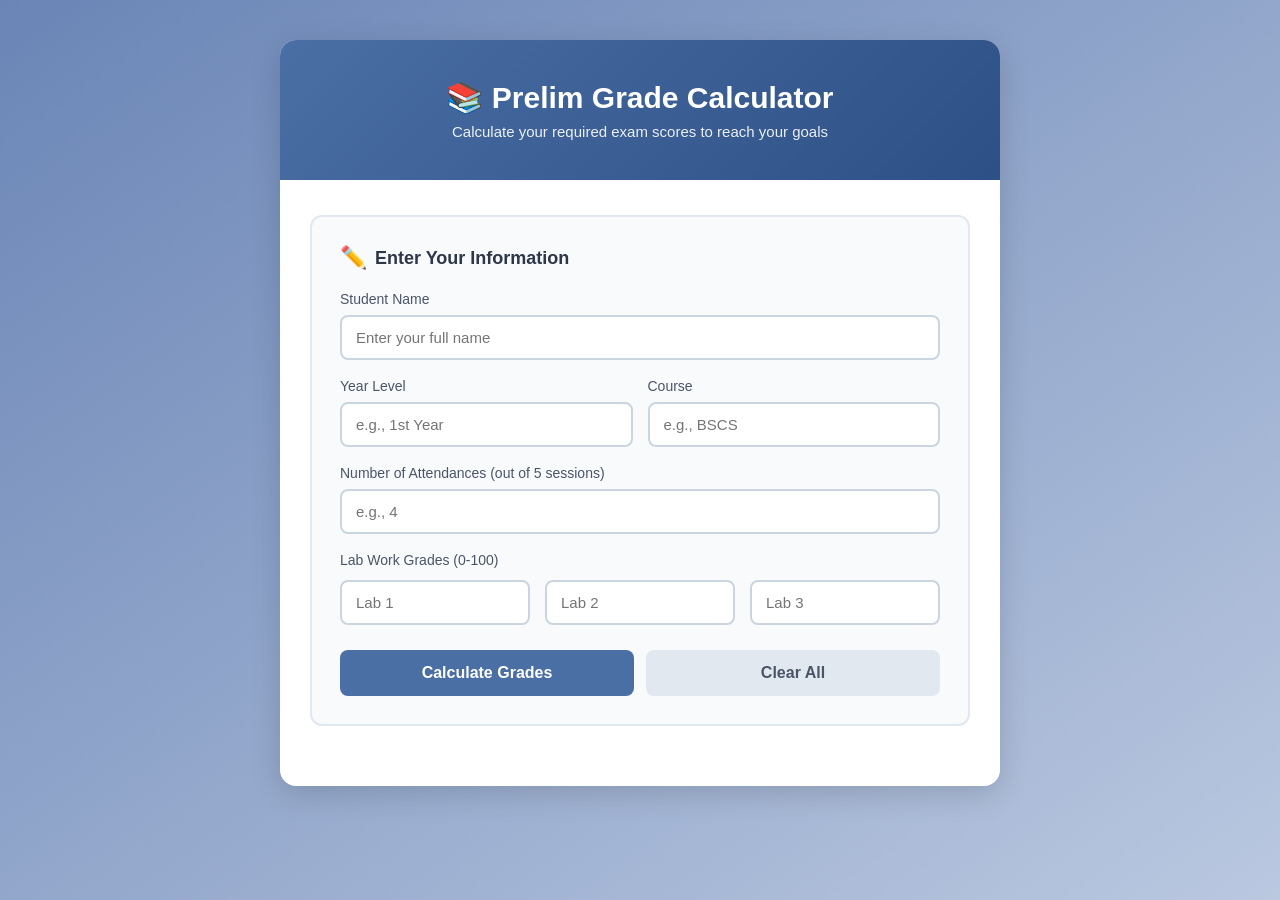
<file: LABWORK3/Javascript/PrelimGradeCalculator.html>
<!DOCTYPE html>
<html lang="en">
<head>
    <meta charset="UTF-8">
    <meta name="viewport" content="width=device-width, initial-scale=1.0">
    <title>Prelim Grade Calculator</title>
    <style>
        * {
            margin: 0;
            padding: 0;
            box-sizing: border-box;
        }

        body {
            font-family: 'Segoe UI', Tahoma, Geneva, Verdana, sans-serif;
            background: linear-gradient(to bottom right, #6a85b6, #bac8e0);
            min-height: 100vh;
            padding: 40px 20px;
        }

        .container {
            max-width: 720px;
            margin: 0 auto;
            background: white;
            border-radius: 16px;
            box-shadow: 0 8px 30px rgba(0, 0, 0, 0.15);
            overflow: hidden;
        }

        .header {
            background: linear-gradient(135deg, #4a6fa5 0%, #2d5086 100%);
            color: white;
            padding: 40px 30px;
            text-align: center;
            position: relative;
        }

        .header h1 {
            font-size: 30px;
            font-weight: 700;
            margin-bottom: 8px;
        }

        .header p {
            font-size: 15px;
            opacity: 0.9;
        }

        .content {
            padding: 35px 30px;
        }

        .input-section {
            background: #f8fafc;
            padding: 28px;
            border-radius: 12px;
            margin-bottom: 25px;
            border: 2px solid #e2e8f0;
        }

        .section-title {
            font-size: 18px;
            font-weight: 600;
            color: #2d3748;
            margin-bottom: 20px;
            display: flex;
            align-items: center;
            gap: 8px;
        }

        .icon {
            font-size: 22px;
        }

        .form-group {
            margin-bottom: 18px;
        }

        .form-group label {
            display: block;
            font-size: 14px;
            font-weight: 500;
            color: #4a5568;
            margin-bottom: 8px;
        }

        .form-group input {
            width: 100%;
            padding: 12px 14px;
            border: 2px solid #cbd5e0;
            border-radius: 8px;
            font-size: 15px;
            font-family: 'Segoe UI', sans-serif;
            transition: border-color 0.2s;
        }

        .form-group input:focus {
            outline: none;
            border-color: #4a6fa5;
        }

        .lab-grid {
            display: grid;
            grid-template-columns: repeat(3, 1fr);
            gap: 15px;
            margin-top: 12px;
        }

        .buttons {
            display: flex;
            gap: 12px;
            margin-top: 25px;
        }

        button {
            flex: 1;
            padding: 14px;
            border: none;
            border-radius: 8px;
            font-size: 16px;
            font-weight: 600;
            cursor: pointer;
            transition: all 0.2s;
        }

        .btn-calculate {
            background: #4a6fa5;
            color: white;
        }

        .btn-calculate:hover {
            background: #3d5a85;
            transform: translateY(-1px);
        }

        .btn-clear {
            background: #e2e8f0;
            color: #4a5568;
        }

        .btn-clear:hover {
            background: #cbd5e0;
        }

        .results-area {
            display: none;
        }

        .results-area.active {
            display: block;
        }

        .results-section {
            background: #f8fafc;
            padding: 28px;
            border-radius: 12px;
            border: 2px solid #e2e8f0;
        }

        .info-card {
            background: white;
            padding: 18px;
            border-radius: 10px;
            margin-bottom: 15px;
            border-left: 4px solid #4a6fa5;
            box-shadow: 0 2px 8px rgba(0, 0, 0, 0.05);
        }

        .info-header {
            font-size: 15px;
            font-weight: 600;
            color: #2d3748;
            margin-bottom: 12px;
        }

        .info-row {
            display: flex;
            justify-content: space-between;
            padding: 8px 0;
            border-bottom: 1px solid #f1f5f9;
        }

        .info-row:last-child {
            border-bottom: none;
        }

        .info-label {
            color: #64748b;
            font-size: 14px;
        }

        .info-value {
            font-weight: 600;
            color: #1e293b;
            font-size: 14px;
        }

        .divider {
            height: 2px;
            background: linear-gradient(to right, transparent, #cbd5e0, transparent);
            margin: 25px 0;
        }

        .grade-card {
            background: linear-gradient(135deg, #4a6fa5 0%, #2d5086 100%);
            padding: 25px;
            border-radius: 12px;
            margin-bottom: 15px;
            color: white;
            box-shadow: 0 4px 15px rgba(74, 111, 165, 0.3);
        }

        .grade-card.success {
            background: linear-gradient(135deg, #10b981 0%, #059669 100%);
            box-shadow: 0 4px 15px rgba(16, 185, 129, 0.3);
        }

        .grade-card.warning {
            background: linear-gradient(135deg, #f59e0b 0%, #d97706 100%);
            box-shadow: 0 4px 15px rgba(245, 158, 11, 0.3);
        }

        .grade-header {
            font-size: 16px;
            font-weight: 600;
            margin-bottom: 12px;
            opacity: 0.95;
        }

        .grade-score {
            font-size: 48px;
            font-weight: 700;
            margin-bottom: 12px;
            line-height: 1;
        }

        .grade-message {
            background: rgba(255, 255, 255, 0.15);
            padding: 12px 15px;
            border-radius: 8px;
            font-size: 14px;
            line-height: 1.5;
        }

        .formula-box {
            background: #fef3c7;
            border: 1px solid #fbbf24;
            padding: 12px 15px;
            border-radius: 8px;
            text-align: center;
            font-size: 13px;
            color: #92400e;
            margin-top: 15px;
        }

        @media (max-width: 600px) {
            .lab-grid {
                grid-template-columns: 1fr;
            }

            .content {
                padding: 25px 20px;
            }

            .header {
                padding: 30px 20px;
            }

            .buttons {
                flex-direction: column;
            }
        }
    </style>
</head>
<body>
    <div class="container">
        <div class="header">
            <h1>📚 Prelim Grade Calculator</h1>
            <p>Calculate your required exam scores to reach your goals</p>
        </div>

        <div class="content">
            <div class="input-section">
                <div class="section-title">
                    <span class="icon">✏️</span>
                    <span>Enter Your Information</span>
                </div>

                <div class="form-group">
                    <label for="studentName">Student Name</label>
                    <input type="text" id="studentName" placeholder="Enter your full name">
                </div>

                <div style="display: grid; grid-template-columns: 1fr 1fr; gap: 15px;">
                    <div class="form-group">
                        <label for="yearLevel">Year Level</label>
                        <input type="text" id="yearLevel" placeholder="e.g., 1st Year">
                    </div>
                    <div class="form-group">
                        <label for="course">Course</label>
                        <input type="text" id="course" placeholder="e.g., BSCS">
                    </div>
                </div>

                <div class="form-group">
                    <label for="attendance">Number of Attendances (out of 5 sessions)</label>
                    <input type="number" id="attendance" placeholder="e.g., 4" min="0" max="5">
                </div>

                <div class="form-group">
                    <label>Lab Work Grades (0-100)</label>
                    <div class="lab-grid">
                        <input type="number" id="lab1" placeholder="Lab 1" min="0" max="100">
                        <input type="number" id="lab2" placeholder="Lab 2" min="0" max="100">
                        <input type="number" id="lab3" placeholder="Lab 3" min="0" max="100">
                    </div>
                </div>

                <div class="buttons">
                    <button class="btn-calculate" onclick="calculateGrades()">Calculate Grades</button>
                    <button class="btn-clear" onclick="clearAll()">Clear All</button>
                </div>
            </div>

            <div class="results-area" id="resultsArea">
                <div class="results-section">
                    <div class="section-title">
                        <span class="icon">📊</span>
                        <span>Your Results</span>
                    </div>
                    <div id="resultsOutput"></div>
                </div>
            </div>
        </div>
    </div>

    <script>
        function calculateGrades() {
            const studentName = document.getElementById('studentName').value.trim();
            const yearLevel = document.getElementById('yearLevel').value.trim();
            const course = document.getElementById('course').value.trim();
            const attendance = parseFloat(document.getElementById('attendance').value);
            const lab1 = parseFloat(document.getElementById('lab1').value);
            const lab2 = parseFloat(document.getElementById('lab2').value);
            const lab3 = parseFloat(document.getElementById('lab3').value);

            if (!studentName || !yearLevel || !course) {
                alert('Please fill in your name, year level, and course!');
                return;
            }

            if (isNaN(attendance) || isNaN(lab1) || isNaN(lab2) || isNaN(lab3)) {
                alert('Please fill in all fields with valid numbers!');
                return;
            }

            if (attendance < 0 || attendance > 5) {
                alert('Attendance must be between 0 and 5!');
                return;
            }

            if (lab1 < 0 || lab1 > 100 || lab2 < 0 || lab2 > 100 || lab3 < 0 || lab3 > 100) {
                alert('Lab grades must be between 0 and 100!');
                return;
            }

            const labAverage = (lab1 + lab2 + lab3) / 3;
            let attendancePercent = (attendance / 5) * 100;
            
            if (attendancePercent < 75) {
                alert('FAILED: Attendance is below 75%.\n\nYou need at least 4 out of 5 attendances to pass the Prelim period.');
                return;
            }

            const classStanding = (attendancePercent * 0.40) + (labAverage * 0.60);
            const passingScore = (75 - (classStanding * 0.70)) / 0.30;
            const excellentScore = (100 - (classStanding * 0.70)) / 0.30;

            displayResults(studentName, yearLevel, course, attendance, attendancePercent, lab1, lab2, lab3, 
                          labAverage, classStanding, passingScore, excellentScore);
        }

        function displayResults(name, year, course, att, attPercent, l1, l2, l3, labAvg, cs, pass, excel) {
            let output = `
                <div class="info-card">
                    <div class="info-header">👤 Student Information</div>
                    <div class="info-row">
                        <span class="info-label">Name:</span>
                        <span class="info-value">${name}</span>
                    </div>
                    <div class="info-row">
                        <span class="info-label">Year Level:</span>
                        <span class="info-value">${year}</span>
                    </div>
                    <div class="info-row">
                        <span class="info-label">Course:</span>
                        <span class="info-value">${course}</span>
                    </div>
                </div>

                <div class="info-card">
                    <div class="info-header">📅 Attendance Summary</div>
                    <div class="info-row">
                        <span class="info-label">Sessions Attended:</span>
                        <span class="info-value">${att.toFixed(0)} out of 5</span>
                    </div>
                    <div class="info-row">
                        <span class="info-label">Attendance Percentage:</span>
                        <span class="info-value">${attPercent.toFixed(2)}%</span>
                    </div>
                </div>

                <div class="info-card">
                    <div class="info-header">📝 Lab Work Summary</div>
                    <div class="info-row">
                        <span class="info-label">Lab Work 1:</span>
                        <span class="info-value">${l1.toFixed(2)}</span>
                    </div>
                    <div class="info-row">
                        <span class="info-label">Lab Work 2:</span>
                        <span class="info-value">${l2.toFixed(2)}</span>
                    </div>
                    <div class="info-row">
                        <span class="info-label">Lab Work 3:</span>
                        <span class="info-value">${l3.toFixed(2)}</span>
                    </div>
                    <div class="info-row">
                        <span class="info-label">Lab Work Average:</span>
                        <span class="info-value">${labAvg.toFixed(2)}</span>
                    </div>
                </div>

                <div class="info-card">
                    <div class="info-header">📈 Class Standing</div>
                    <div class="info-row">
                        <span class="info-label">Your Class Standing:</span>
                        <span class="info-value">${cs.toFixed(2)}</span>
                    </div>
                </div>

                <div class="divider"></div>
            `;

            let passClass = 'grade-card';
            let passMessage = 'You need to achieve this score on your Prelim Exam to pass.';

            if (pass > 100) {
                passClass = 'grade-card warning';
                passMessage = 'The required score exceeds 100%. Passing will be very difficult with your current standing.';
            } else if (pass < 0) {
                passClass = 'grade-card success';
                passMessage = 'Great job! Your Class Standing is already high enough to pass the Prelim period!';
            }

            output += `
                <div class="${passClass}">
                    <div class="grade-header">🎯 To Pass (Target Grade: 75)</div>
                    <div class="grade-score">${pass > 0 ? pass.toFixed(2) : '0.00'}</div>
                    <div class="grade-message">${passMessage}</div>
                </div>
            `;

            let excelClass = 'grade-card';
            let excelMessage = 'You need to achieve this score on your Prelim Exam for an excellent grade.';

            if (excel > 100) {
                excelClass = 'grade-card warning';
                excelMessage = 'The required score exceeds 100%. Achieving an excellent grade will be very challenging.';
            } else if (excel < 0) {
                excelClass = 'grade-card success';
                excelMessage = 'Excellent! Your Class Standing guarantees you an excellent grade!';
            }

            output += `
                <div class="${excelClass}">
                    <div class="grade-header">🏆 For Excellent Grade (Target Grade: 100)</div>
                    <div class="grade-score">${excel > 0 ? excel.toFixed(2) : '0.00'}</div>
                    <div class="grade-message">${excelMessage}</div>
                </div>

                <div class="formula-box">
                    <strong>Formula:</strong> Prelim Grade = (Prelim Exam × 30%) + (Class Standing × 70%)
                </div>
            `;

            document.getElementById('resultsOutput').innerHTML = output;
            document.getElementById('resultsArea').classList.add('active');
        }

        function clearAll() {
            document.getElementById('studentName').value = '';
            document.getElementById('yearLevel').value = '';
            document.getElementById('course').value = '';
            document.getElementById('attendance').value = '';
            document.getElementById('lab1').value = '';
            document.getElementById('lab2').value = '';
            document.getElementById('lab3').value = '';
            document.getElementById('resultsArea').classList.remove('active');
        }
    </script>
</body>
</html>
</file>
